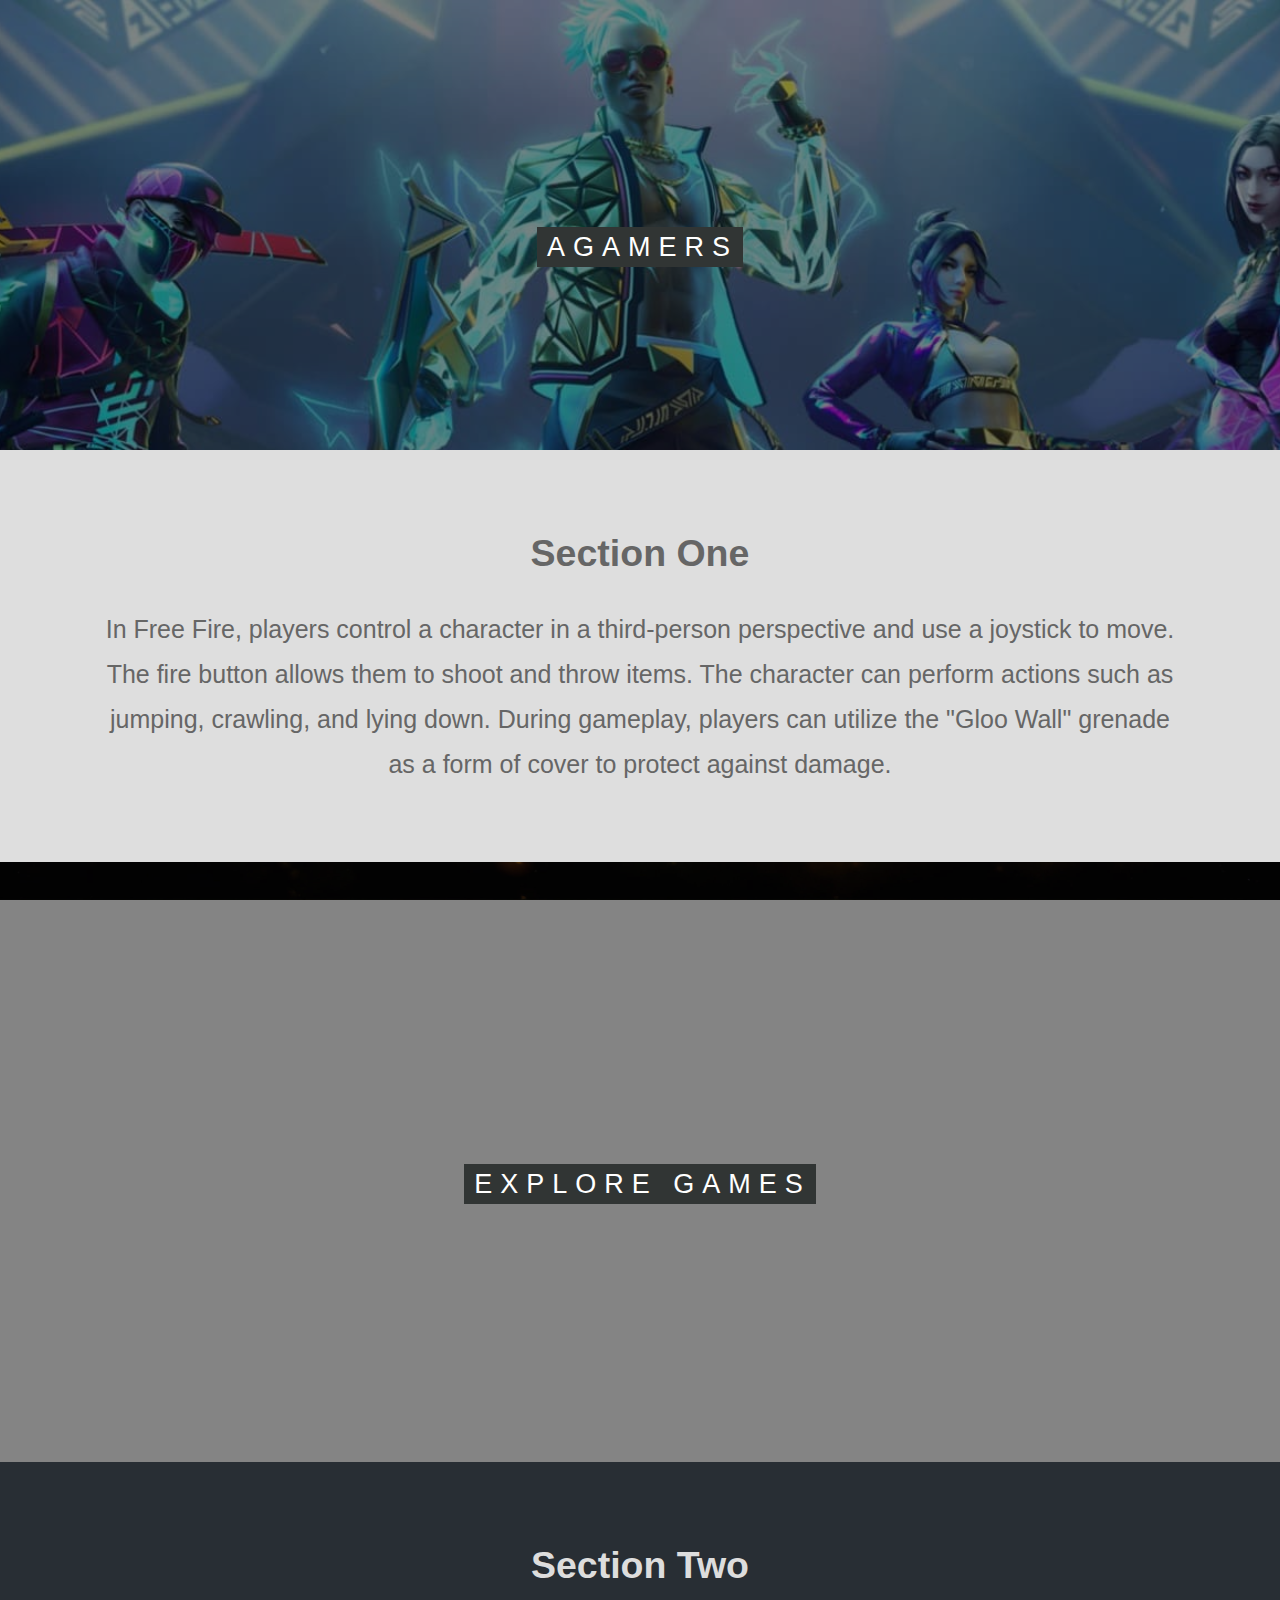
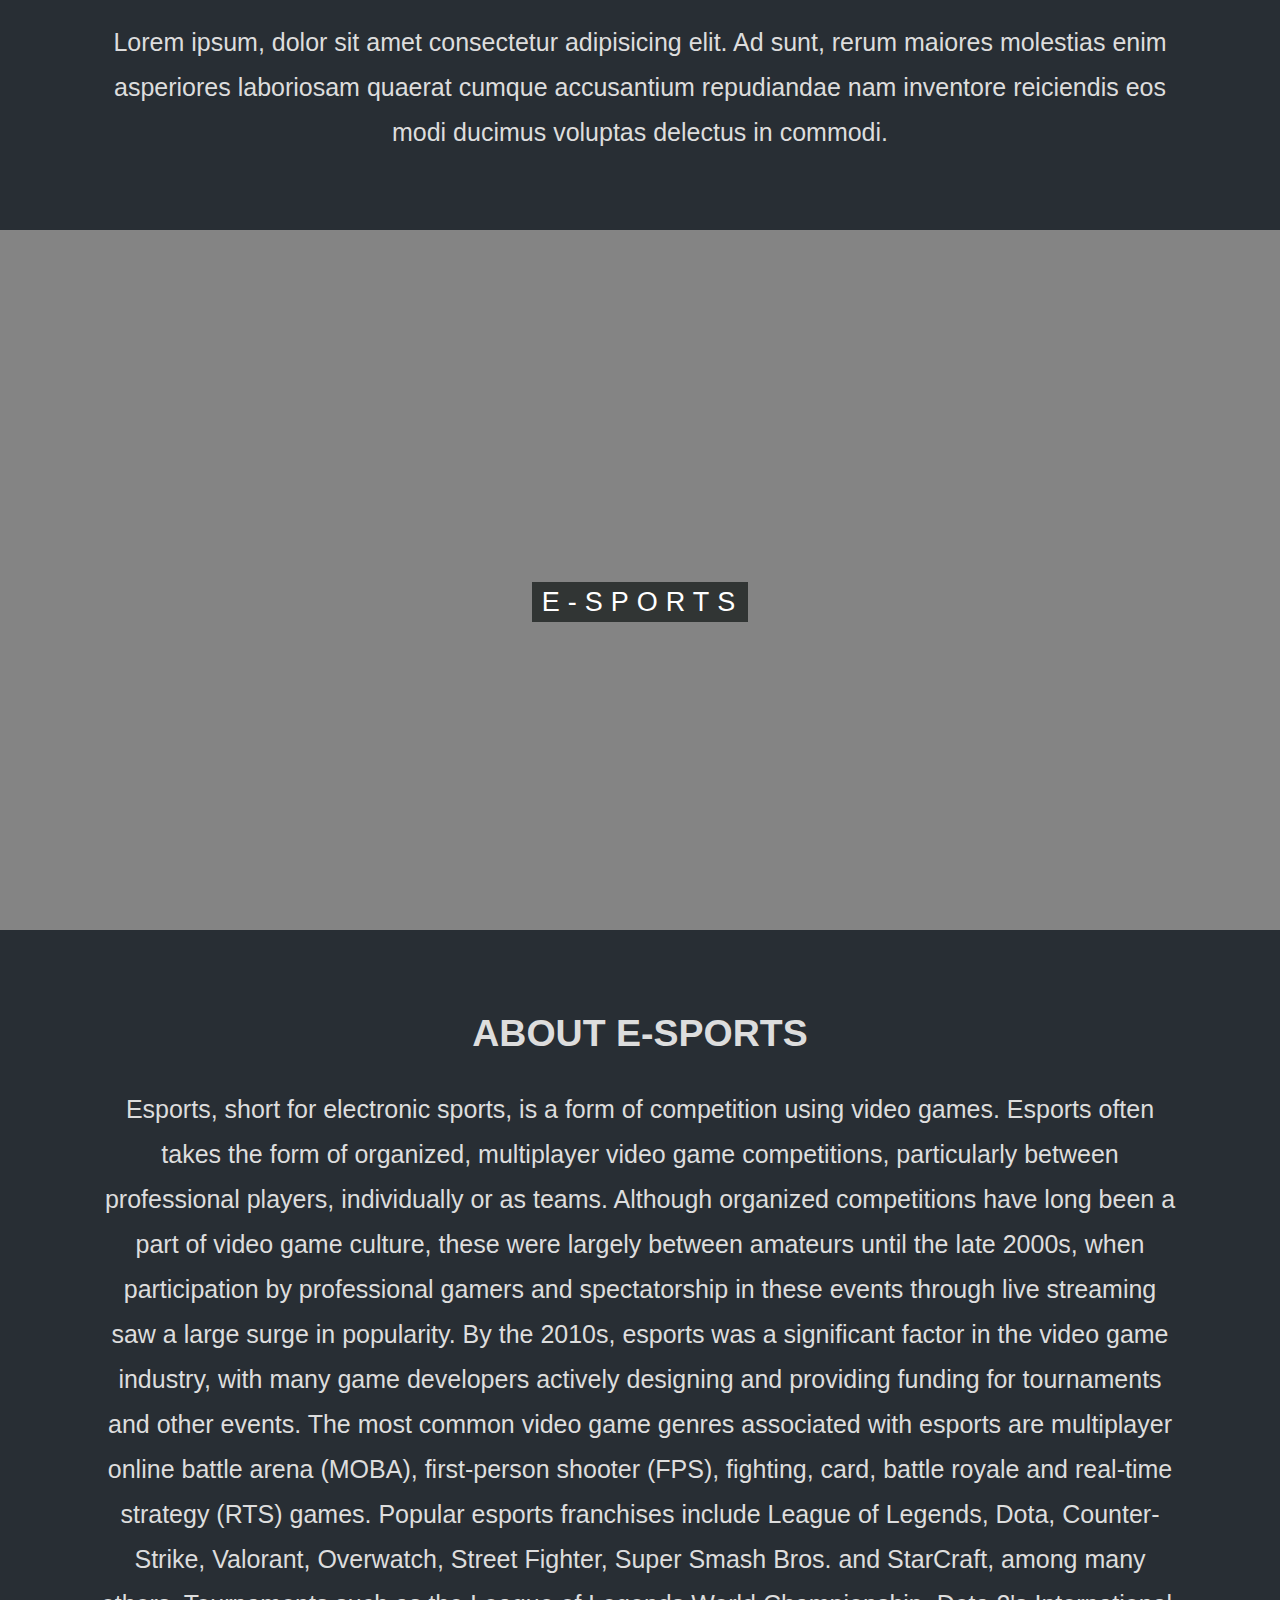
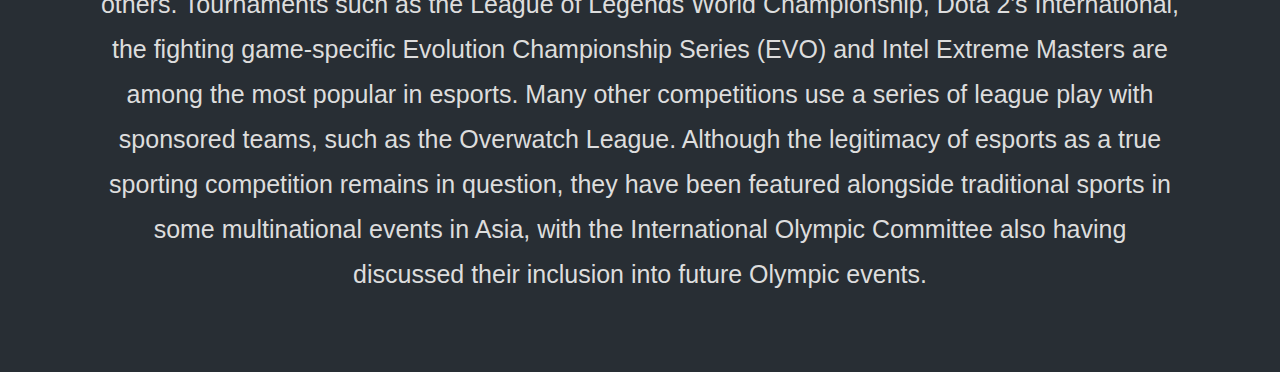
<file: index.html>
<!DOCTYPE html>
<html lang="en">
<head>
    <meta charset="UTF-8">
    <meta http-equiv="X-UA-Compatible" content="IE=edge">
    <meta name="viewport" content="width=device-width, initial-scale=1.0">
    <title>AGamers</title>
    <link rel="stylesheet" href="style.css">
</head>
<body>
    <section class="pimg1">
        <div class="ptext">
          <a href="https://youtube.com/@ADDICTEDGAMERS01"><span class="textBg">
                AGAMERS
              </span></a>
        </div>

    </section>
    <section class="section section-light">
        <h2>Section One</h2>
        <p>
           In Free Fire, players control a character in a third-person perspective and use a joystick to move. The fire button allows them to shoot and throw items. The character can perform actions such as jumping, crawling, and lying down. During gameplay, players can utilize the "Gloo Wall" grenade as a form of cover to protect against damage.
        </p>
   </section>
   <section class="pimg2">
       <div class="ptext">
           <span class="textBg">
               Explore Games
            </span>
        </div>
    </section>
   <section class="section section-dark">
    <h2>Section Two</h2>
    <p>
        Lorem ipsum, dolor sit amet consectetur adipisicing elit. Ad sunt, rerum maiores molestias enim asperiores laboriosam quaerat cumque accusantium repudiandae nam inventore reiciendis eos modi ducimus voluptas delectus in commodi.
    </p>
  </section>
  <section class="pimg3">
    <div class="ptext">
        <span class="textBg">
             E-Sports
        </span>
    </div>
</section>
<section class="section section-dark">
<h2>ABOUT E-SPORTS</h2>
<p>
    Esports, short for electronic sports, is a form of competition using video games. Esports often takes the form of organized, multiplayer video game competitions, particularly between professional players, individually or as teams. Although organized competitions have long been a part of video game culture, these were largely between amateurs until the late 2000s, when participation by professional gamers and spectatorship in these events through live streaming saw a large surge in popularity. By the 2010s, esports was a significant factor in the video game industry, with many game developers actively designing and providing funding for tournaments and other events.

The most common video game genres associated with esports are multiplayer online battle arena (MOBA), first-person shooter (FPS), fighting, card, battle royale and real-time strategy (RTS) games. Popular esports franchises include League of Legends, Dota, Counter-Strike, Valorant, Overwatch, Street Fighter, Super Smash Bros. and StarCraft, among many others. Tournaments such as the League of Legends World Championship, Dota 2's International, the fighting game-specific Evolution Championship Series (EVO) and Intel Extreme Masters are among the most popular in esports. Many other competitions use a series of league play with sponsored teams, such as the Overwatch League. Although the legitimacy of esports as a true sporting competition remains in question, they have been featured alongside traditional sports in some multinational events in Asia, with the International Olympic Committee also having discussed their inclusion into future Olympic events.
</p>
</body>
</html>
</file>
<file: style.css>
body{
    height: 100%;
    margin: 0;
    font-size: 25px;
    font-family: "Lato",sans-serif;
    line-height: 1.8em;
    color: #666;
}

a{
  text-decoration:none;  
}
.pimg1{
    background-image: url(ff1.jpg);
    min-height: 450px;   
}
.pimg2{
    background-image: url(cod1.jpg);
    min-height: 600px;   
}

.pimg3{
    background-image: url(pg1.jpg);
    min-height: 700px;   
}

.pimg1,
.pimg2,
.pimg3 {
    background-color:rgba(10,10,10, 0.50);
    background-blend-mode: multiply;
    position: relative;
    background-position: center;
    background-size: cover;
    background-repeat: no-repeat;
    background-attachment: fixed;
}



.ptext{
    position: absolute;
    top: 50%;
    width: 100%;
    text-align: center;
    color: black;
    font-size: 27px;
    letter-spacing: 8px;
    text-transform: uppercase;
}

.textBg{
    background: #313534;
    
    color: #fff;
    padding: 5px 5px 5px 10px;
}

.section{
    text-align: center;
    padding: 50px 100px 50px 100px;
}

.section-light{
    background-color: #dedede;
    color: rgb(102, 102, 102);
}

.section-dark{
    background-color: #282e34;
    color: #ddd;
}
</file>
